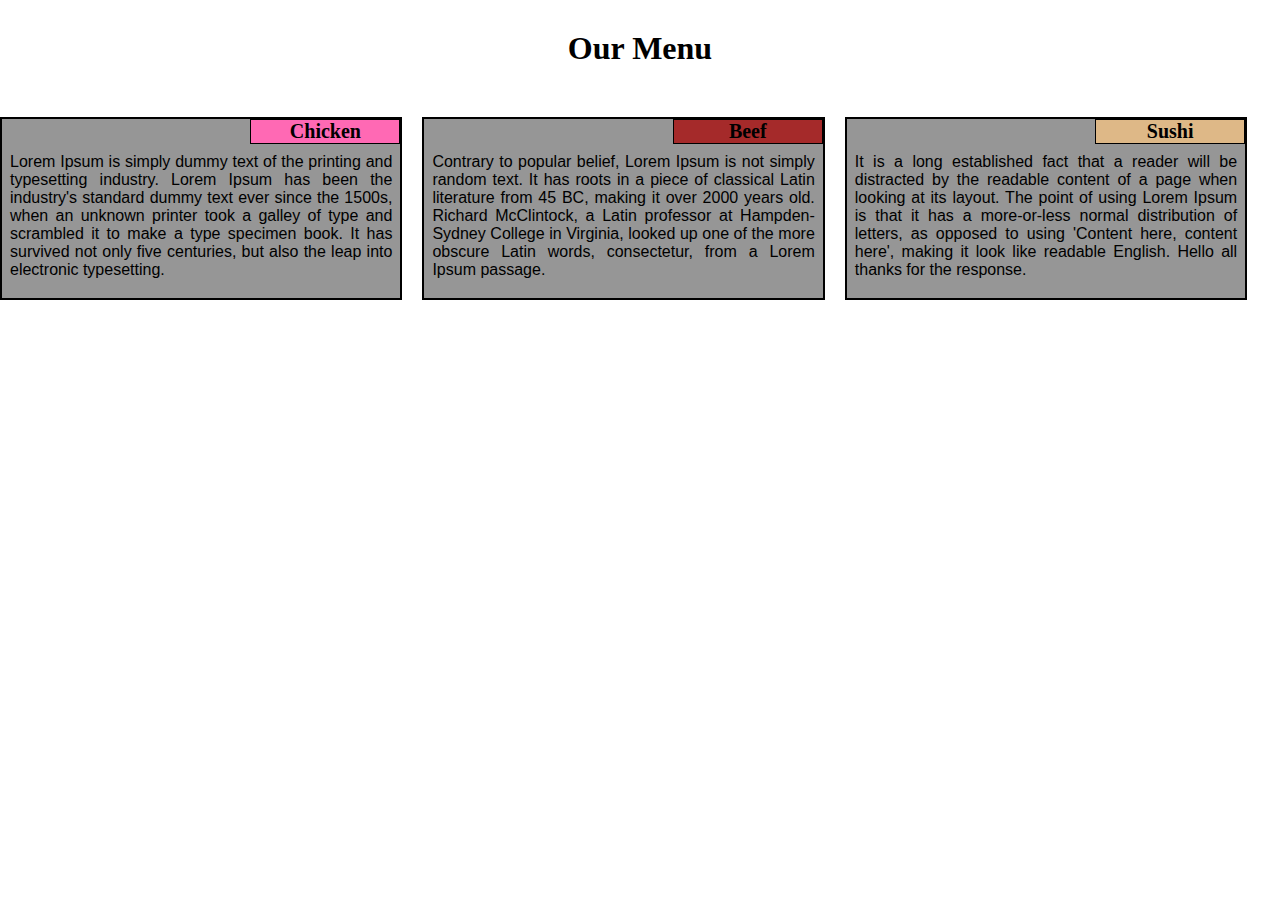
<file: module2-solution/index.html>
<html>
    <head>
        <title>Hello coursera</title>
        <link rel="stylesheet" href="style.css" type="text/css">
        <meta name='viewport' content='width=device-width', initial-scale='1'>
    </head>
    <body>
        <h1>Our Menu</h1>
        <div class="row">
            
            <div class="col-lg-4 col-md-6">
                <div class="top-right">
                    <span id="pp1">Chicken</span>
                    <p>Lorem Ipsum is simply dummy text of the printing and typesetting industry. Lorem Ipsum has been the industry's standard dummy text ever since the 1500s, when an unknown printer took a galley of type and scrambled it to make a type specimen book. It has survived not only five centuries, but also the leap into electronic typesetting.</p>
                </div>
            </div>
            <div class="col-lg-4 col-md-6">
                <div class="top-right">
                    <span id="pp2">Beef</span>
                    <p>Contrary to popular belief, Lorem Ipsum is not simply random text. It has roots in a piece of classical Latin literature from 45 BC, making it over 2000 years old. Richard McClintock, a Latin professor at Hampden-Sydney College in Virginia, looked up one of the more obscure Latin words, consectetur, from a Lorem Ipsum passage.</p>
            </div>
            </div>
            <div class="col-lg-4 col-md-12">
                <div class="top-right">
                    <span id="pp3">Sushi</span>
                    <p>It is a long established fact that a reader will be distracted by the readable content of a page when looking at its layout. The point of using Lorem Ipsum is that it has a more-or-less normal distribution of letters, as opposed to using 'Content here, content here', making it look like readable English. Hello all thanks for the response.</p>
            </div>
            </div>
        </div>
        
    </body>
</html>
</file>
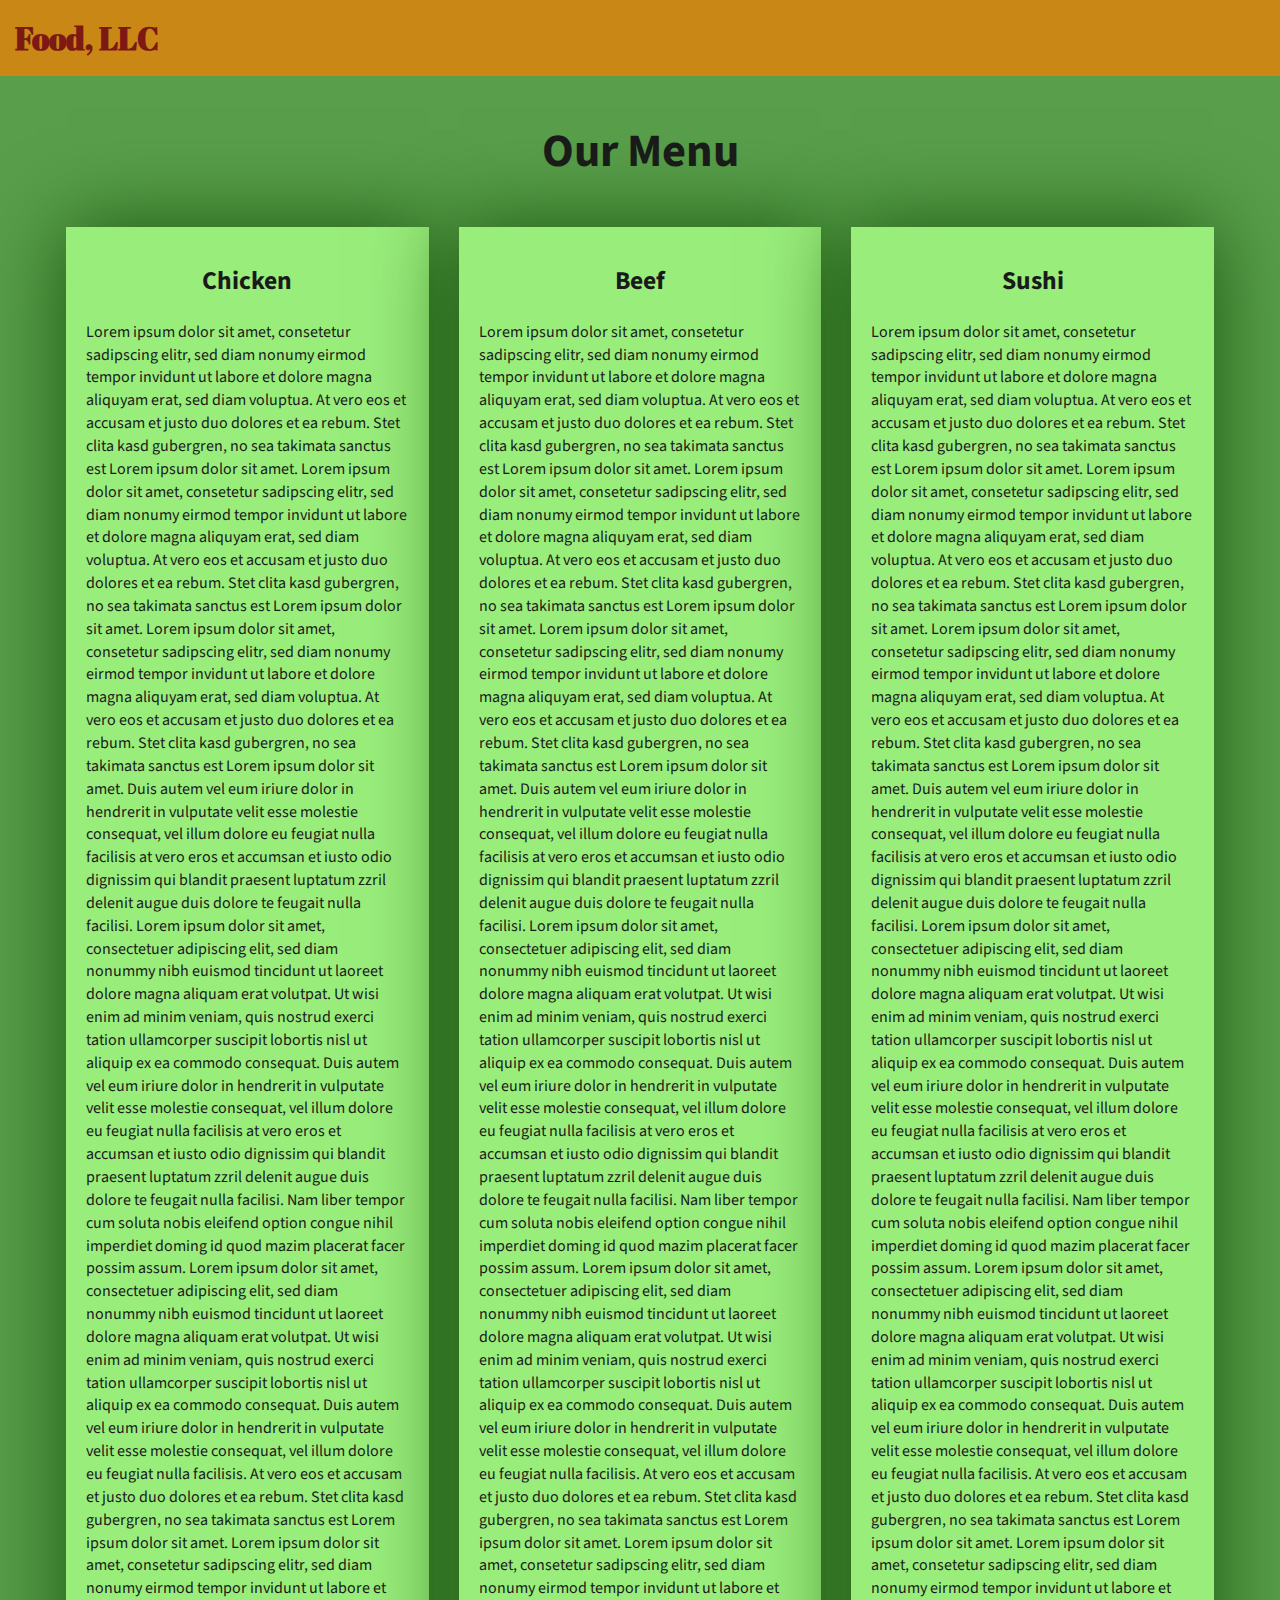
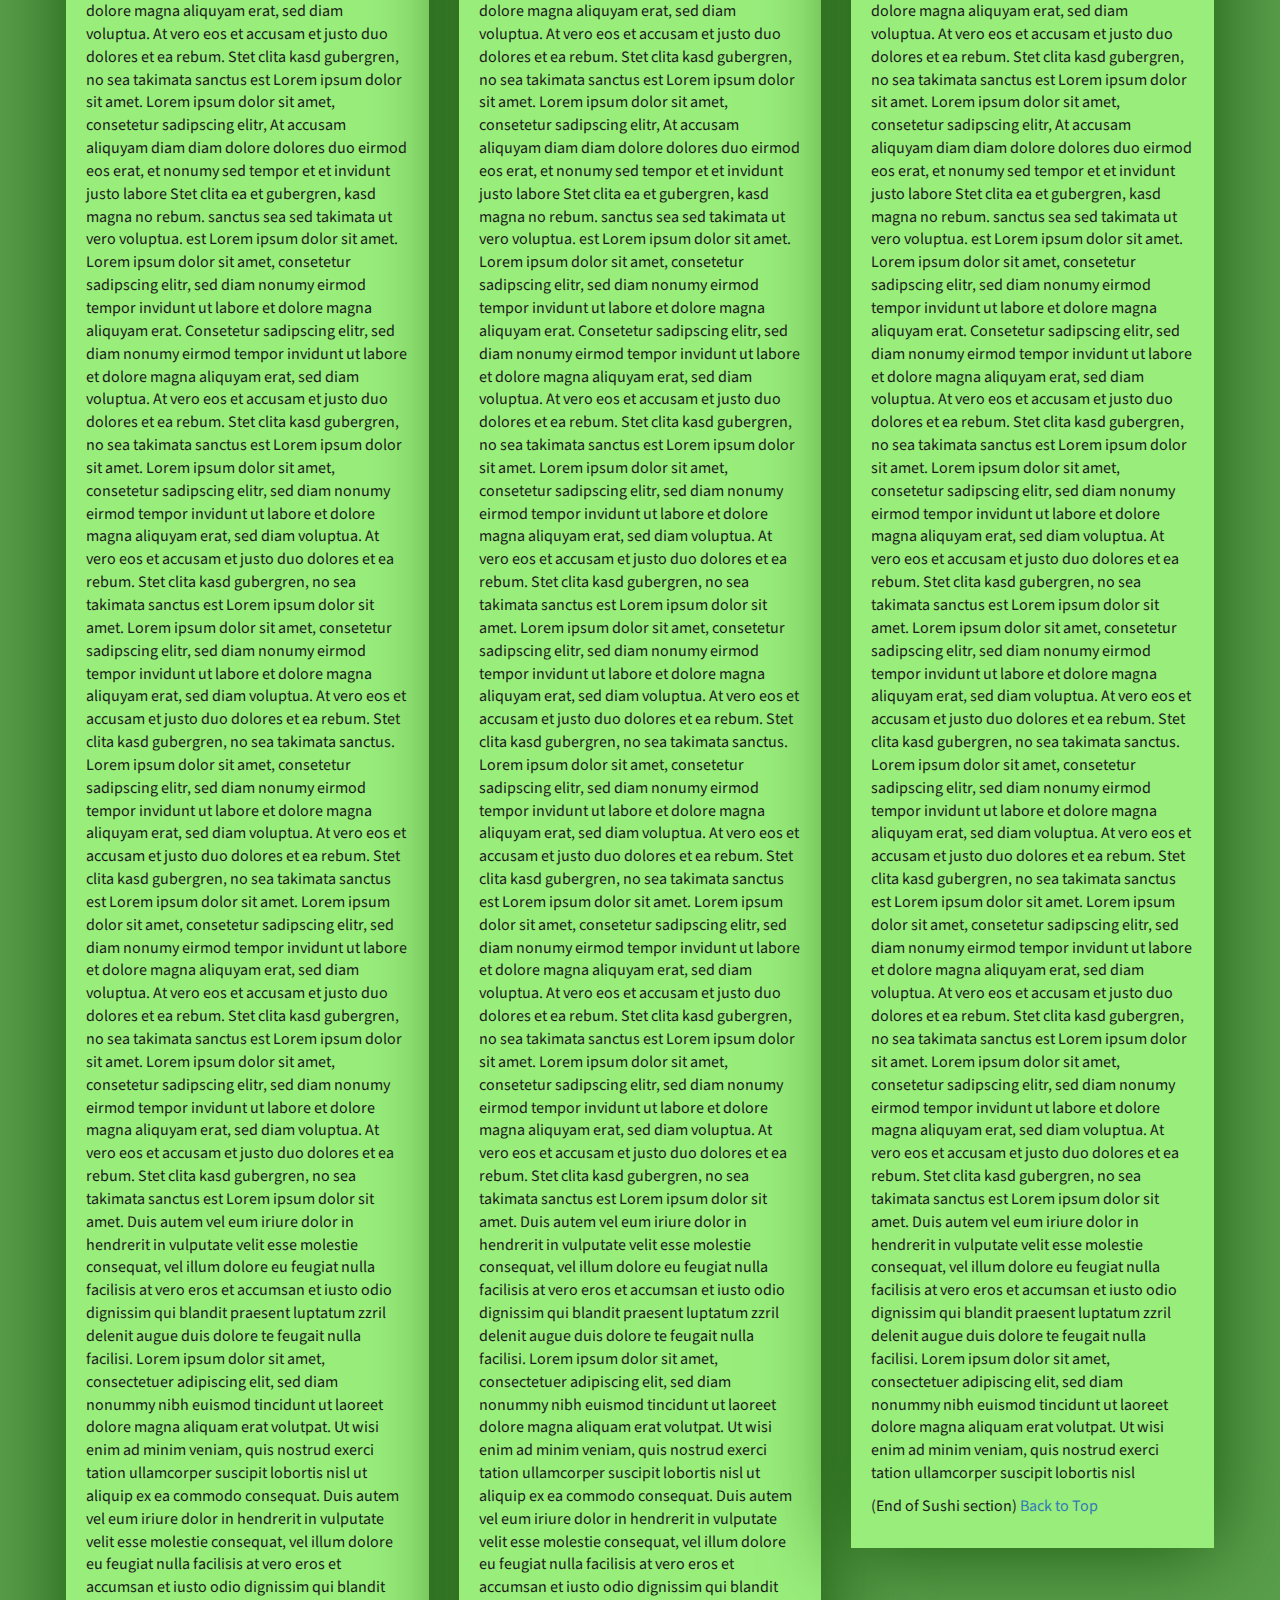
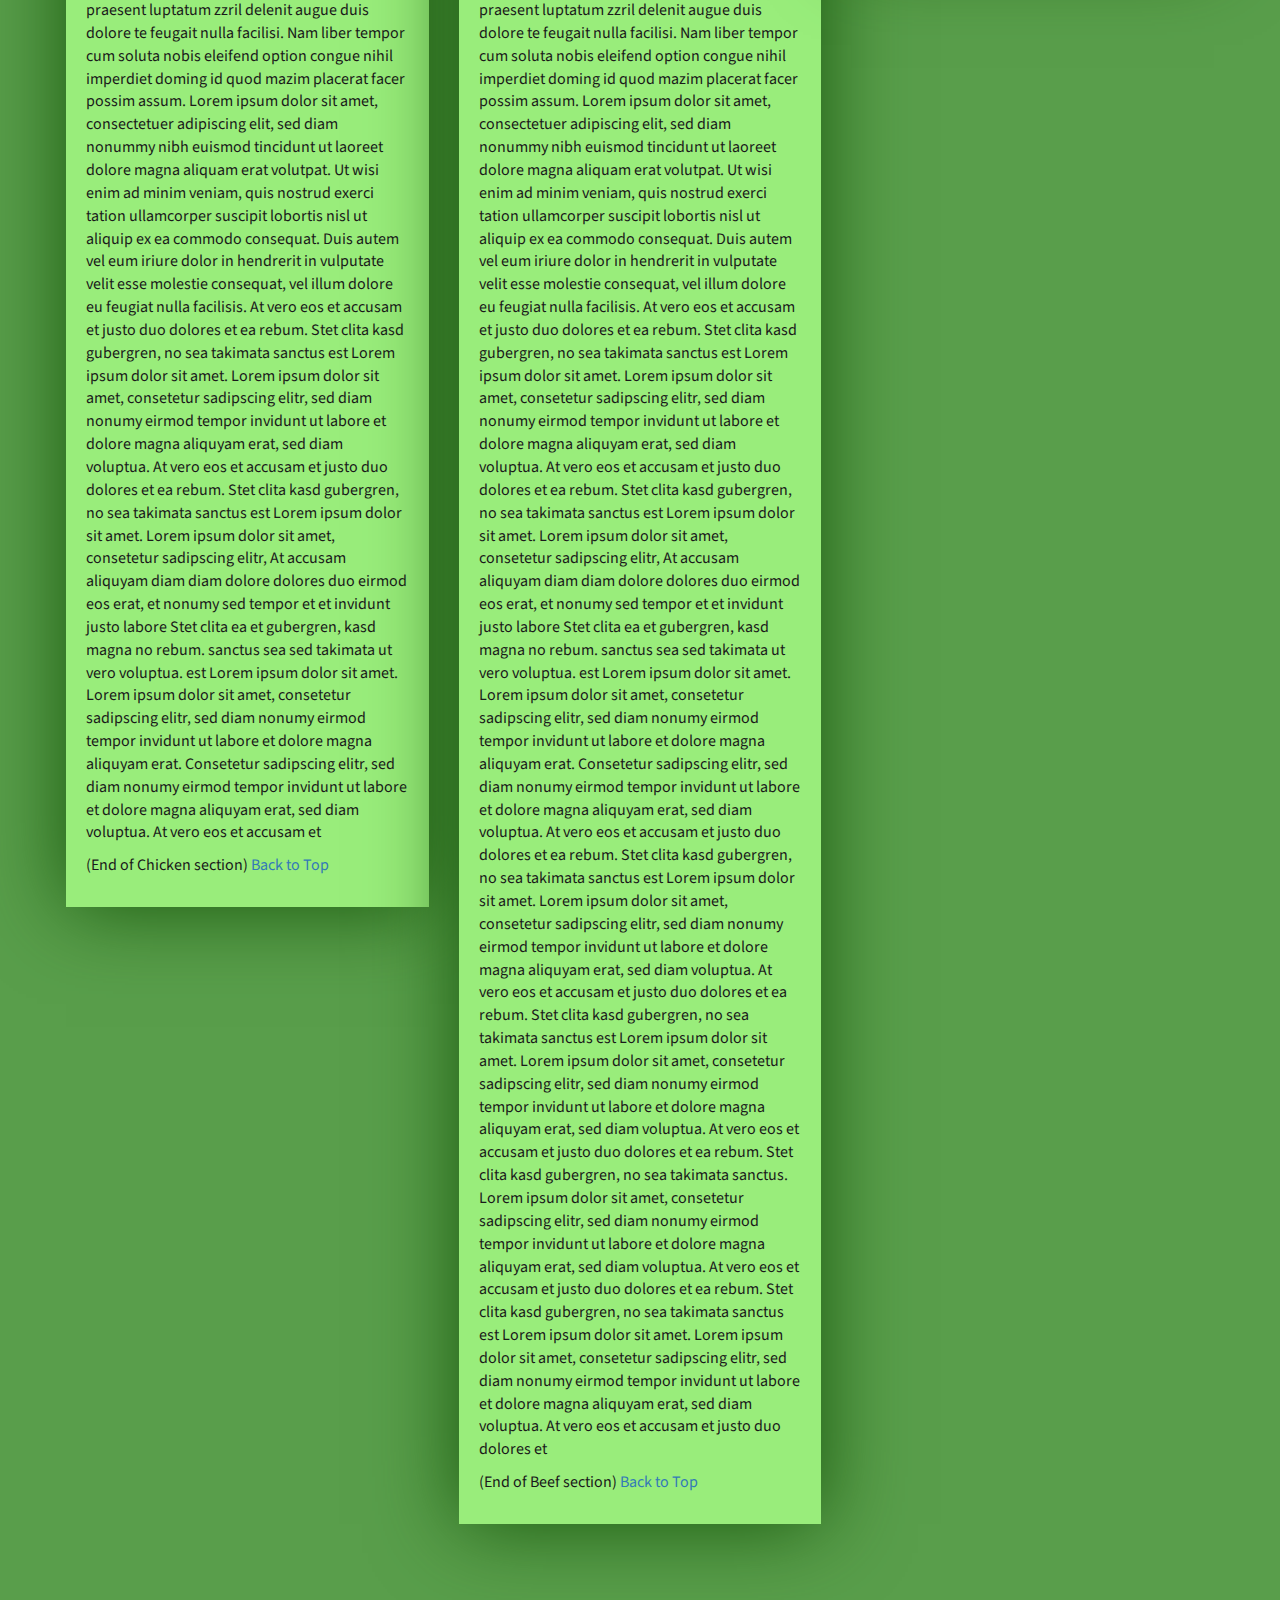
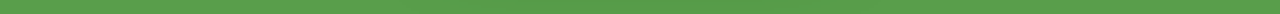
<file: module3-solution/index.html>
<!DOCTYPE html>
<html lang="zxx">

<head>
    <meta charset="utf-8">
    <meta http-equiv="X-UA-Compatible" content="IE=edge">
    <meta name="viewport" content="width=device-width, initial-scale=1">
    <title>Assignment Solution for Module 3</title>
    <link rel="stylesheet" href="css/bootstrap.min.css">
    <link rel="stylesheet" href="css/styles.css">
    <link href="https://fonts.googleapis.com/css?family=Source+Sans+Pro" rel="stylesheet">
    <link href="https://fonts.googleapis.com/css?family=Abril+Fatface" rel="stylesheet">

    <!-- HTML5 shim and Respond.js for IE8 support of HTML5 elements and media queries -->
    <!-- WARNING: Respond.js doesn't work if you view the page via file:// -->
    <!--[if lt IE 9]>
      <script src="https://oss.maxcdn.com/html5shiv/3.7.2/html5shiv.min.js"></script>
      <script src="https://oss.maxcdn.com/respond/1.4.2/respond.min.js"></script>
    <![endif]-->
</head>

<body>
    <header>
        <nav id="header-nav" class="navbar navbar-default">
            <div class="container-fluid">
                <div class="navbar-header">
                    <div class="navbar-brand">
                        <a href="index.html"><h1>Food, LLC</h1></a>
                    </div>

                    <button type="button" class="navbar-toggle collapsed visible-xs" data-toggle="collapse" data-target="#collapsable-nav" aria-expanded="false">
                        <span class="sr-only">Toggle navigation</span>
                        <span class="icon-bar"></span>
                        <span class="icon-bar"></span>
                        <span class="icon-bar"></span>
                    </button>
                </div>

                <div id="collapsable-nav" class="collapse navbar-collapse">
                    <ul id="nav-list" class="nav navbar-nav navbar-right visible-xs text-center">
                        <li>
                            <a href="#chicken-tile"><br class="hidden-xs"> Chicken</a>
                        </li>
                        <li>
                            <a href="#beef-tile"><br class="hidden-xs"> Beef</a>
                        </li>
                        <li>
                            <a href="#sushi-tile"><br class="hidden-xs"> Sushi</a>
                        </li>
                    </ul>
                </div>
            </div>
        </nav>
    </header>

    <div id="main-content" class="container">
        <h2 id="top-heading" class="text-center">Our Menu</h2>
        <div id="home-tiles" class="row">
            <div class="col-md-4 col-sm-6 col-xs-12">
                <div id="chicken-tile">
                    <section>
                        <h3 class="text-center">Chicken</h3>
                        <p>
                            Lorem ipsum dolor sit amet, consetetur sadipscing elitr, sed diam nonumy eirmod tempor invidunt ut labore et dolore magna aliquyam erat, sed diam voluptua. At vero eos et accusam et justo duo dolores et ea rebum. Stet clita kasd gubergren, no sea takimata
                            sanctus est Lorem ipsum dolor sit amet. Lorem ipsum dolor sit amet, consetetur sadipscing elitr, sed diam nonumy eirmod tempor invidunt ut labore et dolore magna aliquyam erat, sed diam voluptua. At vero eos et accusam et justo
                            duo dolores et ea rebum. Stet clita kasd gubergren, no sea takimata sanctus est Lorem ipsum dolor sit amet. Lorem ipsum dolor sit amet, consetetur sadipscing elitr, sed diam nonumy eirmod tempor invidunt ut labore et dolore
                            magna aliquyam erat, sed diam voluptua. At vero eos et accusam et justo duo dolores et ea rebum. Stet clita kasd gubergren, no sea takimata sanctus est Lorem ipsum dolor sit amet. Duis autem vel eum iriure dolor in hendrerit
                            in vulputate velit esse molestie consequat, vel illum dolore eu feugiat nulla facilisis at vero eros et accumsan et iusto odio dignissim qui blandit praesent luptatum zzril delenit augue duis dolore te feugait nulla facilisi.
                            Lorem ipsum dolor sit amet, consectetuer adipiscing elit, sed diam nonummy nibh euismod tincidunt ut laoreet dolore magna aliquam erat volutpat. Ut wisi enim ad minim veniam, quis nostrud exerci tation ullamcorper suscipit
                            lobortis nisl ut aliquip ex ea commodo consequat. Duis autem vel eum iriure dolor in hendrerit in vulputate velit esse molestie consequat, vel illum dolore eu feugiat nulla facilisis at vero eros et accumsan et iusto odio dignissim
                            qui blandit praesent luptatum zzril delenit augue duis dolore te feugait nulla facilisi. Nam liber tempor cum soluta nobis eleifend option congue nihil imperdiet doming id quod mazim placerat facer possim assum. Lorem ipsum
                            dolor sit amet, consectetuer adipiscing elit, sed diam nonummy nibh euismod tincidunt ut laoreet dolore magna aliquam erat volutpat. Ut wisi enim ad minim veniam, quis nostrud exerci tation ullamcorper suscipit lobortis nisl
                            ut aliquip ex ea commodo consequat. Duis autem vel eum iriure dolor in hendrerit in vulputate velit esse molestie consequat, vel illum dolore eu feugiat nulla facilisis. At vero eos et accusam et justo duo dolores et ea rebum.
                            Stet clita kasd gubergren, no sea takimata sanctus est Lorem ipsum dolor sit amet. Lorem ipsum dolor sit amet, consetetur sadipscing elitr, sed diam nonumy eirmod tempor invidunt ut labore et dolore magna aliquyam erat, sed
                            diam voluptua. At vero eos et accusam et justo duo dolores et ea rebum. Stet clita kasd gubergren, no sea takimata sanctus est Lorem ipsum dolor sit amet. Lorem ipsum dolor sit amet, consetetur sadipscing elitr, At accusam
                            aliquyam diam diam dolore dolores duo eirmod eos erat, et nonumy sed tempor et et invidunt justo labore Stet clita ea et gubergren, kasd magna no rebum. sanctus sea sed takimata ut vero voluptua. est Lorem ipsum dolor sit amet.
                            Lorem ipsum dolor sit amet, consetetur sadipscing elitr, sed diam nonumy eirmod tempor invidunt ut labore et dolore magna aliquyam erat. Consetetur sadipscing elitr, sed diam nonumy eirmod tempor invidunt ut labore et dolore
                            magna aliquyam erat, sed diam voluptua. At vero eos et accusam et justo duo dolores et ea rebum. Stet clita kasd gubergren, no sea takimata sanctus est Lorem ipsum dolor sit amet. Lorem ipsum dolor sit amet, consetetur sadipscing
                            elitr, sed diam nonumy eirmod tempor invidunt ut labore et dolore magna aliquyam erat, sed diam voluptua. At vero eos et accusam et justo duo dolores et ea rebum. Stet clita kasd gubergren, no sea takimata sanctus est Lorem
                            ipsum dolor sit amet. Lorem ipsum dolor sit amet, consetetur sadipscing elitr, sed diam nonumy eirmod tempor invidunt ut labore et dolore magna aliquyam erat, sed diam voluptua. At vero eos et accusam et justo duo dolores et
                            ea rebum. Stet clita kasd gubergren, no sea takimata sanctus. Lorem ipsum dolor sit amet, consetetur sadipscing elitr, sed diam nonumy eirmod tempor invidunt ut labore et dolore magna aliquyam erat, sed diam voluptua. At vero
                            eos et accusam et justo duo dolores et ea rebum. Stet clita kasd gubergren, no sea takimata sanctus est Lorem ipsum dolor sit amet. Lorem ipsum dolor sit amet, consetetur sadipscing elitr, sed diam nonumy eirmod tempor invidunt
                            ut labore et dolore magna aliquyam erat, sed diam voluptua. At vero eos et accusam et justo duo dolores et ea rebum. Stet clita kasd gubergren, no sea takimata sanctus est Lorem ipsum dolor sit amet. Lorem ipsum dolor sit amet,
                            consetetur sadipscing elitr, sed diam nonumy eirmod tempor invidunt ut labore et dolore magna aliquyam erat, sed diam voluptua. At vero eos et accusam et justo duo dolores et ea rebum. Stet clita kasd gubergren, no sea takimata
                            sanctus est Lorem ipsum dolor sit amet. Duis autem vel eum iriure dolor in hendrerit in vulputate velit esse molestie consequat, vel illum dolore eu feugiat nulla facilisis at vero eros et accumsan et iusto odio dignissim qui
                            blandit praesent luptatum zzril delenit augue duis dolore te feugait nulla facilisi. Lorem ipsum dolor sit amet, consectetuer adipiscing elit, sed diam nonummy nibh euismod tincidunt ut laoreet dolore magna aliquam erat volutpat.
                            Ut wisi enim ad minim veniam, quis nostrud exerci tation ullamcorper suscipit lobortis nisl ut aliquip ex ea commodo consequat. Duis autem vel eum iriure dolor in hendrerit in vulputate velit esse molestie consequat, vel illum
                            dolore eu feugiat nulla facilisis at vero eros et accumsan et iusto odio dignissim qui blandit praesent luptatum zzril delenit augue duis dolore te feugait nulla facilisi. Nam liber tempor cum soluta nobis eleifend option congue
                            nihil imperdiet doming id quod mazim placerat facer possim assum. Lorem ipsum dolor sit amet, consectetuer adipiscing elit, sed diam nonummy nibh euismod tincidunt ut laoreet dolore magna aliquam erat volutpat. Ut wisi enim
                            ad minim veniam, quis nostrud exerci tation ullamcorper suscipit lobortis nisl ut aliquip ex ea commodo consequat. Duis autem vel eum iriure dolor in hendrerit in vulputate velit esse molestie consequat, vel illum dolore eu
                            feugiat nulla facilisis. At vero eos et accusam et justo duo dolores et ea rebum. Stet clita kasd gubergren, no sea takimata sanctus est Lorem ipsum dolor sit amet. Lorem ipsum dolor sit amet, consetetur sadipscing elitr, sed
                            diam nonumy eirmod tempor invidunt ut labore et dolore magna aliquyam erat, sed diam voluptua. At vero eos et accusam et justo duo dolores et ea rebum. Stet clita kasd gubergren, no sea takimata sanctus est Lorem ipsum dolor
                            sit amet. Lorem ipsum dolor sit amet, consetetur sadipscing elitr, At accusam aliquyam diam diam dolore dolores duo eirmod eos erat, et nonumy sed tempor et et invidunt justo labore Stet clita ea et gubergren, kasd magna no
                            rebum. sanctus sea sed takimata ut vero voluptua. est Lorem ipsum dolor sit amet. Lorem ipsum dolor sit amet, consetetur sadipscing elitr, sed diam nonumy eirmod tempor invidunt ut labore et dolore magna aliquyam erat. Consetetur
                            sadipscing elitr, sed diam nonumy eirmod tempor invidunt ut labore et dolore magna aliquyam erat, sed diam voluptua. At vero eos et accusam et
                        </p>
                        <p>
                            (End of Chicken section) <a href="#top-heading">Back to Top</a>
                        </p>
                    </section>
                </div>
            </div>
            <div class="col-md-4 col-sm-6 col-xs-12">
                <div id="beef-tile">
                    <section>
                        <h3 class="text-center">Beef</h3>
                        <p>
                            Lorem ipsum dolor sit amet, consetetur sadipscing elitr, sed diam nonumy eirmod tempor invidunt ut labore et dolore magna aliquyam erat, sed diam voluptua. At vero eos et accusam et justo duo dolores et ea rebum. Stet clita kasd gubergren, no sea takimata
                            sanctus est Lorem ipsum dolor sit amet. Lorem ipsum dolor sit amet, consetetur sadipscing elitr, sed diam nonumy eirmod tempor invidunt ut labore et dolore magna aliquyam erat, sed diam voluptua. At vero eos et accusam et justo
                            duo dolores et ea rebum. Stet clita kasd gubergren, no sea takimata sanctus est Lorem ipsum dolor sit amet. Lorem ipsum dolor sit amet, consetetur sadipscing elitr, sed diam nonumy eirmod tempor invidunt ut labore et dolore
                            magna aliquyam erat, sed diam voluptua. At vero eos et accusam et justo duo dolores et ea rebum. Stet clita kasd gubergren, no sea takimata sanctus est Lorem ipsum dolor sit amet. Duis autem vel eum iriure dolor in hendrerit
                            in vulputate velit esse molestie consequat, vel illum dolore eu feugiat nulla facilisis at vero eros et accumsan et iusto odio dignissim qui blandit praesent luptatum zzril delenit augue duis dolore te feugait nulla facilisi.
                            Lorem ipsum dolor sit amet, consectetuer adipiscing elit, sed diam nonummy nibh euismod tincidunt ut laoreet dolore magna aliquam erat volutpat. Ut wisi enim ad minim veniam, quis nostrud exerci tation ullamcorper suscipit
                            lobortis nisl ut aliquip ex ea commodo consequat. Duis autem vel eum iriure dolor in hendrerit in vulputate velit esse molestie consequat, vel illum dolore eu feugiat nulla facilisis at vero eros et accumsan et iusto odio dignissim
                            qui blandit praesent luptatum zzril delenit augue duis dolore te feugait nulla facilisi. Nam liber tempor cum soluta nobis eleifend option congue nihil imperdiet doming id quod mazim placerat facer possim assum. Lorem ipsum
                            dolor sit amet, consectetuer adipiscing elit, sed diam nonummy nibh euismod tincidunt ut laoreet dolore magna aliquam erat volutpat. Ut wisi enim ad minim veniam, quis nostrud exerci tation ullamcorper suscipit lobortis nisl
                            ut aliquip ex ea commodo consequat. Duis autem vel eum iriure dolor in hendrerit in vulputate velit esse molestie consequat, vel illum dolore eu feugiat nulla facilisis. At vero eos et accusam et justo duo dolores et ea rebum.
                            Stet clita kasd gubergren, no sea takimata sanctus est Lorem ipsum dolor sit amet. Lorem ipsum dolor sit amet, consetetur sadipscing elitr, sed diam nonumy eirmod tempor invidunt ut labore et dolore magna aliquyam erat, sed
                            diam voluptua. At vero eos et accusam et justo duo dolores et ea rebum. Stet clita kasd gubergren, no sea takimata sanctus est Lorem ipsum dolor sit amet. Lorem ipsum dolor sit amet, consetetur sadipscing elitr, At accusam
                            aliquyam diam diam dolore dolores duo eirmod eos erat, et nonumy sed tempor et et invidunt justo labore Stet clita ea et gubergren, kasd magna no rebum. sanctus sea sed takimata ut vero voluptua. est Lorem ipsum dolor sit amet.
                            Lorem ipsum dolor sit amet, consetetur sadipscing elitr, sed diam nonumy eirmod tempor invidunt ut labore et dolore magna aliquyam erat. Consetetur sadipscing elitr, sed diam nonumy eirmod tempor invidunt ut labore et dolore
                            magna aliquyam erat, sed diam voluptua. At vero eos et accusam et justo duo dolores et ea rebum. Stet clita kasd gubergren, no sea takimata sanctus est Lorem ipsum dolor sit amet. Lorem ipsum dolor sit amet, consetetur sadipscing
                            elitr, sed diam nonumy eirmod tempor invidunt ut labore et dolore magna aliquyam erat, sed diam voluptua. At vero eos et accusam et justo duo dolores et ea rebum. Stet clita kasd gubergren, no sea takimata sanctus est Lorem
                            ipsum dolor sit amet. Lorem ipsum dolor sit amet, consetetur sadipscing elitr, sed diam nonumy eirmod tempor invidunt ut labore et dolore magna aliquyam erat, sed diam voluptua. At vero eos et accusam et justo duo dolores et
                            ea rebum. Stet clita kasd gubergren, no sea takimata sanctus. Lorem ipsum dolor sit amet, consetetur sadipscing elitr, sed diam nonumy eirmod tempor invidunt ut labore et dolore magna aliquyam erat, sed diam voluptua. At vero
                            eos et accusam et justo duo dolores et ea rebum. Stet clita kasd gubergren, no sea takimata sanctus est Lorem ipsum dolor sit amet. Lorem ipsum dolor sit amet, consetetur sadipscing elitr, sed diam nonumy eirmod tempor invidunt
                            ut labore et dolore magna aliquyam erat, sed diam voluptua. At vero eos et accusam et justo duo dolores et ea rebum. Stet clita kasd gubergren, no sea takimata sanctus est Lorem ipsum dolor sit amet. Lorem ipsum dolor sit amet,
                            consetetur sadipscing elitr, sed diam nonumy eirmod tempor invidunt ut labore et dolore magna aliquyam erat, sed diam voluptua. At vero eos et accusam et justo duo dolores et ea rebum. Stet clita kasd gubergren, no sea takimata
                            sanctus est Lorem ipsum dolor sit amet. Duis autem vel eum iriure dolor in hendrerit in vulputate velit esse molestie consequat, vel illum dolore eu feugiat nulla facilisis at vero eros et accumsan et iusto odio dignissim qui
                            blandit praesent luptatum zzril delenit augue duis dolore te feugait nulla facilisi. Lorem ipsum dolor sit amet, consectetuer adipiscing elit, sed diam nonummy nibh euismod tincidunt ut laoreet dolore magna aliquam erat volutpat.
                            Ut wisi enim ad minim veniam, quis nostrud exerci tation ullamcorper suscipit lobortis nisl ut aliquip ex ea commodo consequat. Duis autem vel eum iriure dolor in hendrerit in vulputate velit esse molestie consequat, vel illum
                            dolore eu feugiat nulla facilisis at vero eros et accumsan et iusto odio dignissim qui blandit praesent luptatum zzril delenit augue duis dolore te feugait nulla facilisi. Nam liber tempor cum soluta nobis eleifend option congue
                            nihil imperdiet doming id quod mazim placerat facer possim assum. Lorem ipsum dolor sit amet, consectetuer adipiscing elit, sed diam nonummy nibh euismod tincidunt ut laoreet dolore magna aliquam erat volutpat. Ut wisi enim
                            ad minim veniam, quis nostrud exerci tation ullamcorper suscipit lobortis nisl ut aliquip ex ea commodo consequat. Duis autem vel eum iriure dolor in hendrerit in vulputate velit esse molestie consequat, vel illum dolore eu
                            feugiat nulla facilisis. At vero eos et accusam et justo duo dolores et ea rebum. Stet clita kasd gubergren, no sea takimata sanctus est Lorem ipsum dolor sit amet. Lorem ipsum dolor sit amet, consetetur sadipscing elitr, sed
                            diam nonumy eirmod tempor invidunt ut labore et dolore magna aliquyam erat, sed diam voluptua. At vero eos et accusam et justo duo dolores et ea rebum. Stet clita kasd gubergren, no sea takimata sanctus est Lorem ipsum dolor
                            sit amet. Lorem ipsum dolor sit amet, consetetur sadipscing elitr, At accusam aliquyam diam diam dolore dolores duo eirmod eos erat, et nonumy sed tempor et et invidunt justo labore Stet clita ea et gubergren, kasd magna no
                            rebum. sanctus sea sed takimata ut vero voluptua. est Lorem ipsum dolor sit amet. Lorem ipsum dolor sit amet, consetetur sadipscing elitr, sed diam nonumy eirmod tempor invidunt ut labore et dolore magna aliquyam erat. Consetetur
                            sadipscing elitr, sed diam nonumy eirmod tempor invidunt ut labore et dolore magna aliquyam erat, sed diam voluptua. At vero eos et accusam et justo duo dolores et ea rebum. Stet clita kasd gubergren, no sea takimata sanctus
                            est Lorem ipsum dolor sit amet. Lorem ipsum dolor sit amet, consetetur sadipscing elitr, sed diam nonumy eirmod tempor invidunt ut labore et dolore magna aliquyam erat, sed diam voluptua. At vero eos et accusam et justo duo
                            dolores et ea rebum. Stet clita kasd gubergren, no sea takimata sanctus est Lorem ipsum dolor sit amet. Lorem ipsum dolor sit amet, consetetur sadipscing elitr, sed diam nonumy eirmod tempor invidunt ut labore et dolore magna
                            aliquyam erat, sed diam voluptua. At vero eos et accusam et justo duo dolores et ea rebum. Stet clita kasd gubergren, no sea takimata sanctus. Lorem ipsum dolor sit amet, consetetur sadipscing elitr, sed diam nonumy eirmod
                            tempor invidunt ut labore et dolore magna aliquyam erat, sed diam voluptua. At vero eos et accusam et justo duo dolores et ea rebum. Stet clita kasd gubergren, no sea takimata sanctus est Lorem ipsum dolor sit amet. Lorem ipsum
                            dolor sit amet, consetetur sadipscing elitr, sed diam nonumy eirmod tempor invidunt ut labore et dolore magna aliquyam erat, sed diam voluptua. At vero eos et accusam et justo duo dolores et
                        </p>
                        <p>
                            (End of Beef section) <a href="#top-heading">Back to Top</a>
                        </p>
                    </section>
                </div>
            </div>
            <!-- <div class="clearfix visible-md-block"></div> -->
            <div class="col-md-4 col-sm-12 col-xs-12">
                <div id="sushi-tile">
                    <section>
                        <h3 class="text-center">Sushi</h3>
                        <p>
                            Lorem ipsum dolor sit amet, consetetur sadipscing elitr, sed diam nonumy eirmod tempor invidunt ut labore et dolore magna aliquyam erat, sed diam voluptua. At vero eos et accusam et justo duo dolores et ea rebum. Stet clita kasd gubergren, no sea takimata
                            sanctus est Lorem ipsum dolor sit amet. Lorem ipsum dolor sit amet, consetetur sadipscing elitr, sed diam nonumy eirmod tempor invidunt ut labore et dolore magna aliquyam erat, sed diam voluptua. At vero eos et accusam et justo
                            duo dolores et ea rebum. Stet clita kasd gubergren, no sea takimata sanctus est Lorem ipsum dolor sit amet. Lorem ipsum dolor sit amet, consetetur sadipscing elitr, sed diam nonumy eirmod tempor invidunt ut labore et dolore
                            magna aliquyam erat, sed diam voluptua. At vero eos et accusam et justo duo dolores et ea rebum. Stet clita kasd gubergren, no sea takimata sanctus est Lorem ipsum dolor sit amet. Duis autem vel eum iriure dolor in hendrerit
                            in vulputate velit esse molestie consequat, vel illum dolore eu feugiat nulla facilisis at vero eros et accumsan et iusto odio dignissim qui blandit praesent luptatum zzril delenit augue duis dolore te feugait nulla facilisi.
                            Lorem ipsum dolor sit amet, consectetuer adipiscing elit, sed diam nonummy nibh euismod tincidunt ut laoreet dolore magna aliquam erat volutpat. Ut wisi enim ad minim veniam, quis nostrud exerci tation ullamcorper suscipit
                            lobortis nisl ut aliquip ex ea commodo consequat. Duis autem vel eum iriure dolor in hendrerit in vulputate velit esse molestie consequat, vel illum dolore eu feugiat nulla facilisis at vero eros et accumsan et iusto odio dignissim
                            qui blandit praesent luptatum zzril delenit augue duis dolore te feugait nulla facilisi. Nam liber tempor cum soluta nobis eleifend option congue nihil imperdiet doming id quod mazim placerat facer possim assum. Lorem ipsum
                            dolor sit amet, consectetuer adipiscing elit, sed diam nonummy nibh euismod tincidunt ut laoreet dolore magna aliquam erat volutpat. Ut wisi enim ad minim veniam, quis nostrud exerci tation ullamcorper suscipit lobortis nisl
                            ut aliquip ex ea commodo consequat. Duis autem vel eum iriure dolor in hendrerit in vulputate velit esse molestie consequat, vel illum dolore eu feugiat nulla facilisis. At vero eos et accusam et justo duo dolores et ea rebum.
                            Stet clita kasd gubergren, no sea takimata sanctus est Lorem ipsum dolor sit amet. Lorem ipsum dolor sit amet, consetetur sadipscing elitr, sed diam nonumy eirmod tempor invidunt ut labore et dolore magna aliquyam erat, sed
                            diam voluptua. At vero eos et accusam et justo duo dolores et ea rebum. Stet clita kasd gubergren, no sea takimata sanctus est Lorem ipsum dolor sit amet. Lorem ipsum dolor sit amet, consetetur sadipscing elitr, At accusam
                            aliquyam diam diam dolore dolores duo eirmod eos erat, et nonumy sed tempor et et invidunt justo labore Stet clita ea et gubergren, kasd magna no rebum. sanctus sea sed takimata ut vero voluptua. est Lorem ipsum dolor sit amet.
                            Lorem ipsum dolor sit amet, consetetur sadipscing elitr, sed diam nonumy eirmod tempor invidunt ut labore et dolore magna aliquyam erat. Consetetur sadipscing elitr, sed diam nonumy eirmod tempor invidunt ut labore et dolore
                            magna aliquyam erat, sed diam voluptua. At vero eos et accusam et justo duo dolores et ea rebum. Stet clita kasd gubergren, no sea takimata sanctus est Lorem ipsum dolor sit amet. Lorem ipsum dolor sit amet, consetetur sadipscing
                            elitr, sed diam nonumy eirmod tempor invidunt ut labore et dolore magna aliquyam erat, sed diam voluptua. At vero eos et accusam et justo duo dolores et ea rebum. Stet clita kasd gubergren, no sea takimata sanctus est Lorem
                            ipsum dolor sit amet. Lorem ipsum dolor sit amet, consetetur sadipscing elitr, sed diam nonumy eirmod tempor invidunt ut labore et dolore magna aliquyam erat, sed diam voluptua. At vero eos et accusam et justo duo dolores et
                            ea rebum. Stet clita kasd gubergren, no sea takimata sanctus. Lorem ipsum dolor sit amet, consetetur sadipscing elitr, sed diam nonumy eirmod tempor invidunt ut labore et dolore magna aliquyam erat, sed diam voluptua. At vero
                            eos et accusam et justo duo dolores et ea rebum. Stet clita kasd gubergren, no sea takimata sanctus est Lorem ipsum dolor sit amet. Lorem ipsum dolor sit amet, consetetur sadipscing elitr, sed diam nonumy eirmod tempor invidunt
                            ut labore et dolore magna aliquyam erat, sed diam voluptua. At vero eos et accusam et justo duo dolores et ea rebum. Stet clita kasd gubergren, no sea takimata sanctus est Lorem ipsum dolor sit amet. Lorem ipsum dolor sit amet,
                            consetetur sadipscing elitr, sed diam nonumy eirmod tempor invidunt ut labore et dolore magna aliquyam erat, sed diam voluptua. At vero eos et accusam et justo duo dolores et ea rebum. Stet clita kasd gubergren, no sea takimata
                            sanctus est Lorem ipsum dolor sit amet. Duis autem vel eum iriure dolor in hendrerit in vulputate velit esse molestie consequat, vel illum dolore eu feugiat nulla facilisis at vero eros et accumsan et iusto odio dignissim qui
                            blandit praesent luptatum zzril delenit augue duis dolore te feugait nulla facilisi. Lorem ipsum dolor sit amet, consectetuer adipiscing elit, sed diam nonummy nibh euismod tincidunt ut laoreet dolore magna aliquam erat volutpat.
                            Ut wisi enim ad minim veniam, quis nostrud exerci tation ullamcorper suscipit lobortis nisl
                        </p>
                        <p>
                            (End of Sushi section) <a href="#top-heading">Back to Top</a>
                        </p>
                    </section>
                </div>
            </div>
            <!-- <div class="clearfix visible-lg-block"></div> -->
        </div>
    </div>
    <div class="clearfix visible-lg-block"></div>


    <!-- jQuery (Bootstrap JS plugins depend on it) -->
    <script src="js/jquery-3.1.1.min.js"></script>
    <script src="js/bootstrap.min.js"></script>
    <!-- <script src="js/script.js"></script> -->

</body>

</html>
</file>
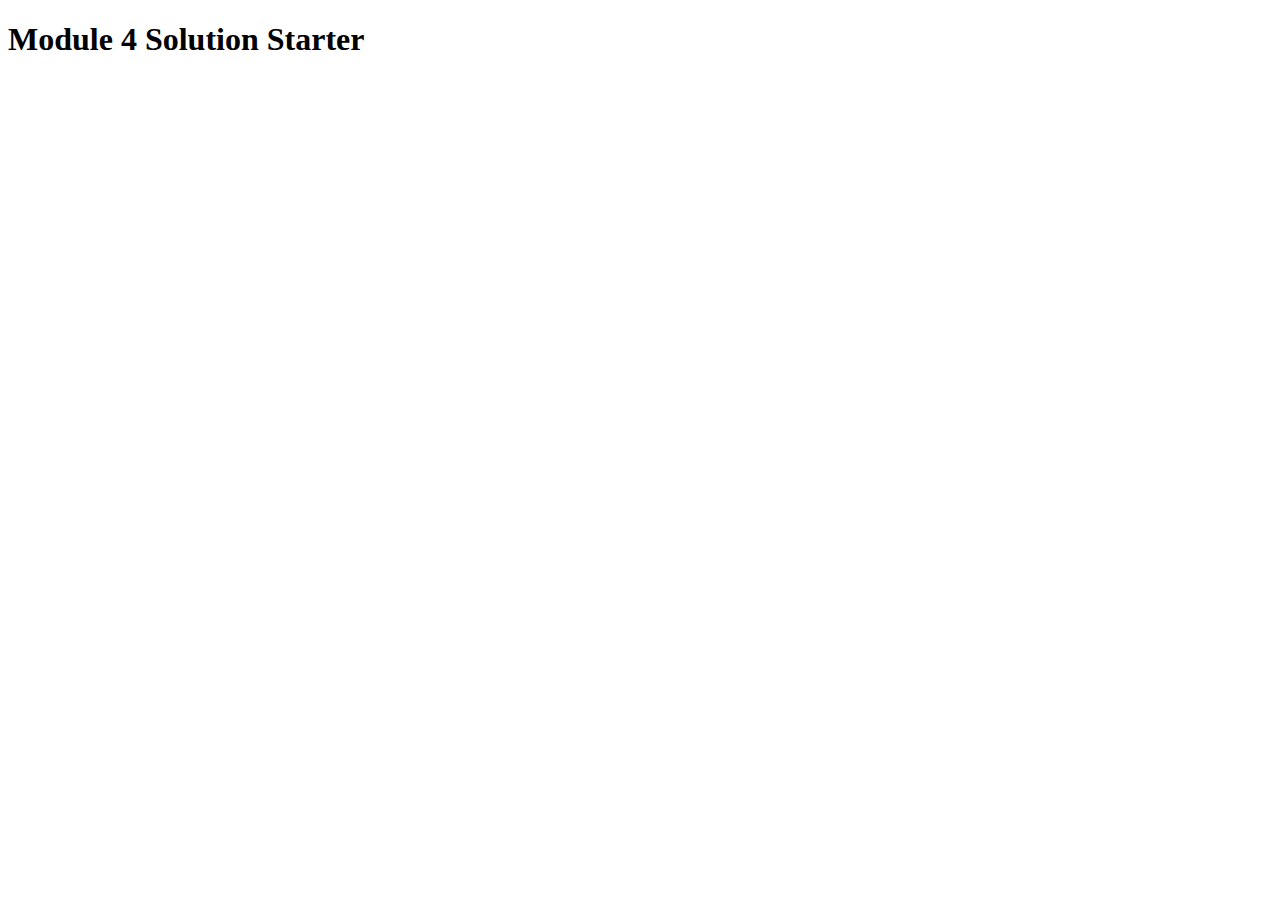
<file: module4-solution/index.html>
<!DOCTYPE html>
<html>
<head>
  <meta charset="utf-8">
  <title>Module 4 Solution Starter</title>
  <script>
    var names = []; // DO NOT REMOVE
  </script>
  <script src="SpeakHello.js"></script>
  <script src="SpeakGoodBye.js"></script>
  <script src="script.js"></script>
</head>
<body>
  <h1>Module 4 Solution Starter</h1>
</body>
</html>
</file>
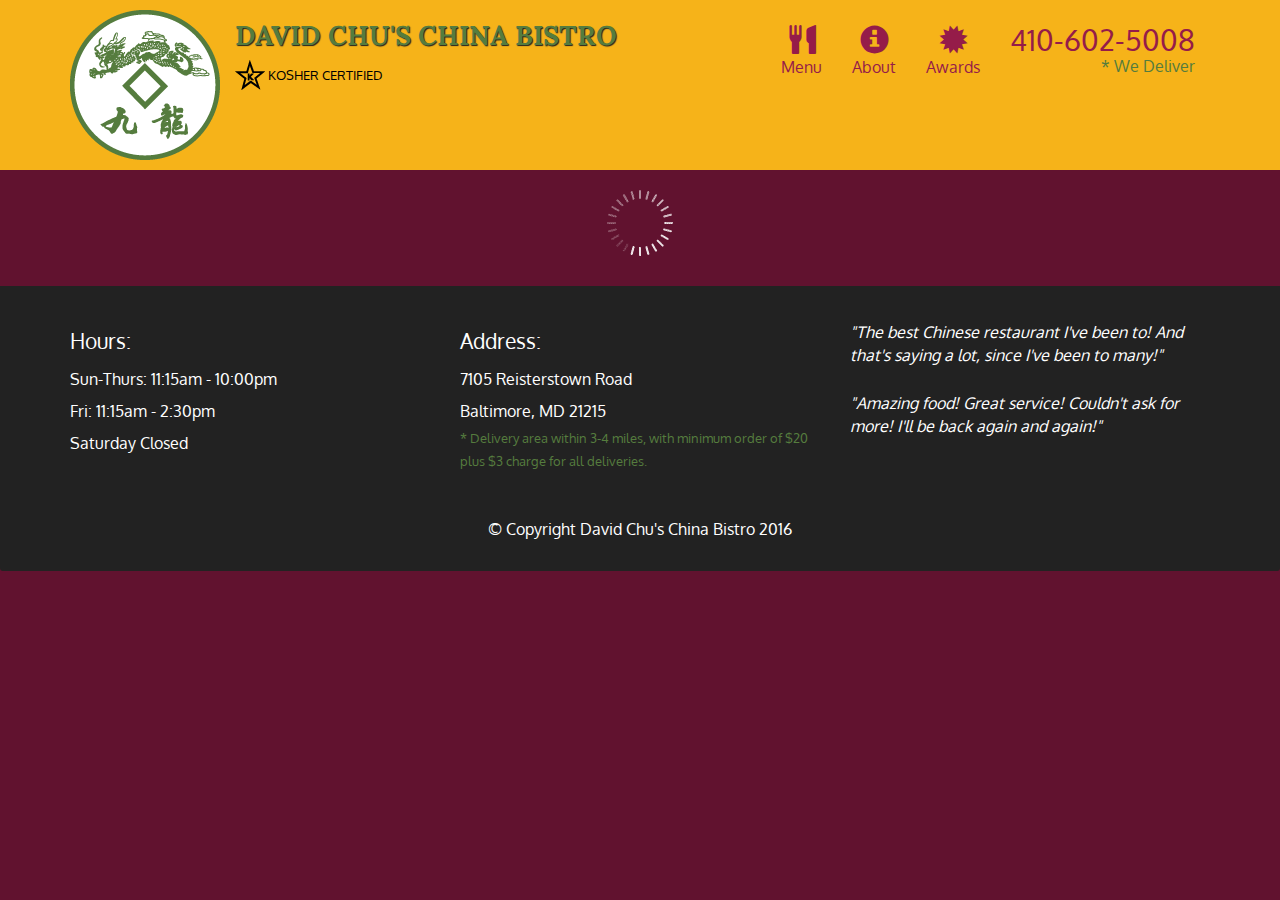
<file: module5-solution/index.html>
<!doctype html>
<html lang="en">
  <head>
    <meta charset="utf-8">
    <meta http-equiv="X-UA-Compatible" content="IE=edge">
    <meta name="viewport" content="width=device-width, initial-scale=1">
    <title>David Chu's China Bistro</title>
    <link rel="stylesheet" href="css/bootstrap.min.css">
    <link rel="stylesheet" href="css/styles.css">
    <link href='https://fonts.googleapis.com/css?family=Oxygen:400,300,700' rel='stylesheet' type='text/css'>
    <link href='https://fonts.googleapis.com/css?family=Lora' rel='stylesheet' type='text/css'>
  </head>
<body>
  <header>
    <nav id="header-nav" class="navbar navbar-default">
      <div class="container">
        <div class="navbar-header">
          <a href="index.html" class="pull-left visible-md visible-lg">
            <div id="logo-img" alt="Logo image"></div>
          </a>

          <div class="navbar-brand">
            <a href="index.html"><h1>David Chu's China Bistro</h1></a>
            <p>
              <img src="images/star-k-logo.png" alt="Kosher certification">
              <span>Kosher Certified</span>
            </p>
          </div>

          <button id="navbarToggle" type="button" class="navbar-toggle collapsed" data-toggle="collapse" data-target="#collapsable-nav" aria-expanded="false">
            <span class="sr-only">Toggle navigation</span>
            <span class="icon-bar"></span>
            <span class="icon-bar"></span>
            <span class="icon-bar"></span>
          </button>
        </div>
        
        <div id="collapsable-nav" class="collapse navbar-collapse">
           <ul id="nav-list" class="nav navbar-nav navbar-right">
            <li id="navHomeButton" class="visible-xs active">
              <a href="index.html">
                <span class="glyphicon glyphicon-home"></span> Home</a>
            </li>
            <li id="navMenuButton">
              <a href="#" onclick="$dc.loadMenuCategories();">
                <span class="glyphicon glyphicon-cutlery"></span><br class="hidden-xs"> Menu</a>
            </li>
            <li>
              <a href="#">
                <span class="glyphicon glyphicon-info-sign"></span><br class="hidden-xs"> About</a>
            </li>
            <li>
              <a href="#">
                <span class="glyphicon glyphicon-certificate"></span><br class="hidden-xs"> Awards</a>
            </li>
            <li id="phone" class="hidden-xs">
              <a href="tel:410-602-5008">
                <span>410-602-5008</span></a><div>* We Deliver</div>
            </li>
          </ul><!-- #nav-list -->
        </div><!-- .collapse .navbar-collapse -->
      </div><!-- .container -->
    </nav><!-- #header-nav -->
  </header>

  <div id="call-btn" class="visible-xs">
    <a class="btn" href="tel:410-602-5008">
    <span class="glyphicon glyphicon-earphone"></span>
    410-602-5008
    </a>
  </div>
  <div id="xs-deliver" class="text-center visible-xs">* We Deliver</div>

  <div id="main-content" class="container"></div>

  <footer class="panel-footer">
    <div class="container">
      <div class="row">
        <section id="hours" class="col-sm-4">
          <span>Hours:</span><br>
          Sun-Thurs: 11:15am - 10:00pm<br>
          Fri: 11:15am - 2:30pm<br>
          Saturday Closed
          <hr class="visible-xs">
        </section>
        <section id="address" class="col-sm-4">
          <span>Address:</span><br>
          7105 Reisterstown Road<br>
          Baltimore, MD 21215
          <p>* Delivery area within 3-4 miles, with minimum order of $20 plus $3 charge for all deliveries.</p>
          <hr class="visible-xs">
        </section>
        <section id="testimonials" class="col-sm-4">
          <p>"The best Chinese restaurant I've been to! And that's saying a lot, since I've been to many!"</p>
          <p>"Amazing food! Great service! Couldn't ask for more! I'll be back again and again!"</p>
        </section>
      </div>
      <div class="text-center">&copy; Copyright David Chu's China Bistro 2016</div>
    </div>
  </footer>

  <!-- jQuery (Bootstrap JS plugins depend on it) -->
  <script src="js/jquery-2.1.4.min.js"></script>
  <script src="js/bootstrap.min.js"></script>
  <script src="js/ajax-utils.js"></script>
  <script src="js/script.js"></script>
</body>
</html>
</file>
<file: module2-solution/style.css>
*{
    box-sizing: border-box;
}
body{
    margin: 0;
    padding: 0;
}
h1{
    margin-bottom: 30px;
    margin-top: 30px;
    text-align: center;
}
p{
    font-family: Arial, Helvetica, sans-serif;
    padding: 15px 5px 0px 5px;
    position: relative;
}
.top-right{
    position: relative;
    background-color: rgb(150, 150, 150);
   	border: 2px solid black;
   	margin-top: 20px; 
   	margin-right: 20px; 
   	padding: 3px;
   	text-align: justify;   
}
span{
    font-size: 20px;
	width: 150px;
	border: 1px solid black;
	font-weight: bold;
	text-align: center;
    float: right; 
    top :0; right: 0; margin: 0;
	position: absolute;
}

#pp1{
    background-color: hotpink;
}
#pp2{
    background-color: brown;
}
#pp3{
    background-color: burlywood;
}
.row{
    width: 100%;
}

/* PV view*/
@media(min-width:992px){
    .col-lg-1,.col-lg-2,.col-lg-3,.col-lg-4,.col-lg-5,.col-lg-6,.col-lg-7,.col-lg-8,.col-lg-9,.col-lg-10,.col-lg-11,.col-lg-12{
        float: left;
    }
    .col-lg-1{
        width: 8.33%;
    }
    .col-lg-2{
        width: 16.66%;
    }
    .col-lg-3{
        width: 25%;
    }
    .col-lg-4{
        width: 33%;
    }
    .col-lg-5{
        width: 41.66%;
    }
    .col-lg-6{
        width: 50%;
    }
    .col-lg-7{
        width: 58.33%;
    }
    .col-lg-8{
        width: 66.66%;
    }
    .col-lg-9{
        width: 74.66%;
    }
    .col-lg-10{
        width: 83.33%;
    }
    .col-lg-11{
        width: 91.66%;
    }
    .col-lg-12{
        width: 100%;
    }
}
/* tablet view*/
@media(min-width: 768px) and (max-width: 991px){
    .col-md-1,.col-md-2,.col-md-3,.col-md-4,.col-md-5,.col-md-6,.col-md-7,.col-md-8,.col-md-9,.col-md-10,.col-md-11,.col-md-12{
        float: left;
    }
    .col-md-1{
        width: 8.33%;
    }
    .col-md-2{
        width: 16.66%;
    }
    .col-md-3{
        width: 25%;
    }
    .col-md-4{
        width: 33%;
    }
    .col-md-5{
        width: 41.66%;
    }
    .col-md-6{
        width: 50%;
    }
    .col-md-7{
        width: 58.33%;
    }
    .col-md-8{
        width: 66.66%;
    }
    .col-md-9{
        width: 74.66%;
    }
    .col-md-10{
        width: 83.33%;
    }
    .col-md-11{
        width: 91.66%;
    }
    .col-md-12{
        width: 100%;
    }
}
</file>
<file: module3-solution/css/styles.css>
body {
    font-size: 16px;
    font-family: 'Source Sans Pro', sans-serif;
    color: #1a1a1a;
    background-color: #599e4b;
}


/** HEADER **/

#header-nav {
    background-color: #c98715;
    border-radius: 0;
    border: 0;
}

#header-nav button {
    margin-top: 22px;
}

.navbar-default .navbar-toggle:focus, .navbar-default .navbar-toggle:hover {
    background-color: #fce29e;
}

.navbar-collapse {
    border-top: 0;
}

.navbar-brand, .navbar-nav li a {
    line-height: 76px;
    height: 76px;
    padding-top: 0;
}

.navbar-brand h1 {
    color: #7d1913;
    font-family: 'Abril Fatface', cursive;
    font-weight: bolder;
    font-size: 1.8em;
}

.navbar-brand a:hover {
    text-decoration: none;
    text-shadow: 1px 1px 1px #fe9797;
}

#nav-list {
    background-color: #e4af34;
}

#nav-list a {
    /*text-align: center;*/
    font-weight: bolder;
    color: #282828;
    font-size: 1.2em;
}

#nav-list a:hover {
    color: #202020;
    background-color: #fce29e;
}

.navbar-header button.navbar-toggle, .navbar-header .icon-bar {
    border: 1px solid #7d1913;
}


/** END HEADER */


/** HOME PAGE **/

#main-content {
    width: 92%;
    margin-bottom: 30px;
}

#main-content h2 {
    font-size: 2.9em;
    font-weight: bold;
    margin-top: 30px;
    margin-bottom: 50px;
}

#main-content h3 {
    font-size: 1.6em;
    font-weight: bold;
    margin-bottom: 1em;
}

#chicken-tile, #beef-tile, #sushi-tile {
    width: 100%;
    padding: 20px;
    background-color: #99ed7b;
    margin-bottom: 60px;
    box-shadow: 0 0 80px #18580b;
}


/** END HOME PAGE **/
</file>
<file: module5-solution/css/styles.css>
body {
  font-size: 16px;
  color: #fff;
  background-color: #61122f;
  font-family: 'Oxygen', sans-serif;
}

/** HEADER **/
#header-nav {
  background-color: #f6b319;
  border-radius: 0;
  border: 0;
}

#logo-img {
  background: url('../images/restaurant-logo_large.png') no-repeat;
  width: 150px;
  height: 150px;
  margin: 10px 15px 10px 0;
}

.navbar-brand {
  padding-top: 25px;
}
.navbar-brand h1 { /* Restaurant name */
  font-family: 'Lora', serif;
  color: #557c3e;
  font-size: 1.5em;
  text-transform: uppercase;
  font-weight: bold;
  text-shadow: 1px 1px 1px #222;
  margin-top: 0;
  margin-bottom: 0;
  line-height: .75;
}
.navbar-brand a:hover, .navbar-brand a:focus {
  text-decoration: none;
}
.navbar-brand p { /* Kosher cert */
  color: #000;
  text-transform: uppercase;
  font-size: .7em;
  margin-top: 15px;
}
.navbar-brand p span { /* Star-K */
  vertical-align: middle;
}

#nav-list {
  margin-top: 10px;
}
#nav-list a {
  color: #951C49;
  text-align: center;
}
#nav-list a:hover {
  background: #E7E7E7;
}
#nav-list a span {
  font-size: 1.8em;
}

#phone {
  margin-top: 5px;
}
#phone a { /* Phone number */
  text-align: right;
  padding-bottom: 0;
}
#phone div { /* We Deliver */
  color: #557c3e;
  text-align: right;
  padding-right: 15px;
}

.navbar-header button.navbar-toggle, .navbar-header .icon-bar {
  border: 1px solid #61122f;
}
.navbar-header button.navbar-toggle {
  clear: both;
  margin-top: -30px;
}
/* END HEADER */

/* FOOTER */
.panel-footer {
  margin-top: 30px;
  padding-top: 35px;
  padding-bottom: 30px;
  background-color: #222;
  border-top: 0;
}
.panel-footer div.row {
  margin-bottom: 35px;
}
#hours, #address {
  line-height: 2;
}
#hours > span, #address > span {
  font-size: 1.3em;
}
#address p {
  color: #557c3e;
  font-size: .8em;
  line-height: 1.8;
}
#testimonials {
  font-style: italic;
}
#testimonials p:nth-child(2) {
  margin-top: 25px;
}
/* END FOOTER */



/* HOME PAGE */
.container .jumbotron {
  box-shadow: 0 0 50px #3F0C1F;
  border: 2px solid #3F0C1F;
}

#menu-tile, #specials-tile, #map-tile {
  height: 250px;
  width: 100%;
  margin-bottom: 15px;
  position: relative;
  border: 2px solid #3F0C1F;
  overflow: hidden;
}
#menu-tile:hover, #specials-tile:hover, #map-tile:hover {
  box-shadow: 0 1px 5px 1px #cccccc;
}
#menu-tile {
  background: url('../images/menu-tile.jpg') no-repeat;
  background-position: center;
}
#specials-tile {
  background: url('../images/specials-tile.jpg') no-repeat;
  background-position: center;
}
#menu-tile span, #specials-tile span, #map-tile span {
  position: absolute;
  bottom: 0;
  right: 0;
  width: 100%;
  text-align: center;
  font-size: 1.6em;
  text-transform: uppercase;
  background-color: #000;
  color: #fff;
  opacity: .8;
}
/* END HOME PAGE */

/* MENU CATEGORIES PAGE */
.category-tile { 
  position: relative;
  border: 2px solid #3F0C1F;
  overflow: hidden;
  width: 200px;
  height: 200px;
  margin: 0 auto 15px;
}
.category-tile span {
  position: absolute;
  bottom: 0;
  right: 0;
  width: 100%;
  text-align: center;
  font-size: 1.2em;
  text-transform: uppercase;
  background-color: #000;
  color: #fff;
  opacity: .8;
}
.category-tile:hover {
  box-shadow: 0 1px 5px 1px #cccccc;
}

#menu-categories-title + div {
  margin-bottom: 50px;
}
/* END MENU CATEGORIES PAGE */

/* SINGLE CATEGORY PAGE */
.menu-item-tile {
  margin-bottom: 25px;
}
.menu-item-tile hr {
  width: 80%;
}
.menu-item-tile .menu-item-price {
  font-size: 1.1em;
  text-align: right;
  margin-top: -15px;
  margin-right: -15px;
}
.menu-item-tile .menu-item-price span {
  font-size: .6em;
}
.menu-item-photo {
  position: relative;
  border: 2px solid #3F0C1F; 
  overflow: hidden;
  padding: 0;
  margin-right: -15px;
  margin-left: auto;
  margin-bottom: 20px;
  max-width: 250px;
}
.menu-item-photo div {
  position: absolute;
  bottom: 0;
  right: 0;
  width: 80px;
  background-color: #557c3e;
  text-align: center;
}
.menu-item-description {
  padding-right: 30px;
}
h3.menu-item-title {
  margin: 0 0 10px;
}
.menu-item-details {
  font-size: .9em;
  font-style: italic;
}
/* END SINGLE CATEGORY PAGE */


/********** Large devices only **********/
@media (min-width: 1200px) {
  .container .jumbotron {
    background: url('../images/jumbotron_1200.jpg') no-repeat;
    height: 675px;
  }
}

/********** Medium devices only **********/
@media (min-width: 992px) and (max-width: 1199px) {
  /* Header */
  #logo-img {
    background: url('../images/restaurant-logo_medium.png') no-repeat;
    width: 100px;
    height: 100px;
    margin: 5px 5px 5px 0;
  }
  /* End Header */

  /* Home Page */
  .container .jumbotron {
    background: url('../images/jumbotron_992.jpg') no-repeat;
    height: 558px;
  }
  /* End Home Page */
}

/********** Small devices only **********/
@media (min-width: 768px) and (max-width: 991px) {
  /* Home Page */
  .container .jumbotron {
    background: url('../images/jumbotron_768.jpg') no-repeat;
    height: 432px;
  }
  /* End Home Page */
}

/********** Extra small devices only **********/
@media (max-width: 767px) {
  /* Header */
  .navbar-brand {
    padding-top: 10px;
    height: 80px;
  }
  .navbar-brand h1 { /* Restaurant name */
    padding-top: 10px;
    font-size: 5vw; /* 1vw = 1% of viewport width */
  }
  .navbar-brand p { /* Kosher cert */
    font-size: .6em;
    margin-top: 12px;
  }
  .navbar-brand p img { /* Star-K */
    height: 20px;
  }

  #collapsable-nav a { /* Collapsed nav menu text */
    font-size: 1.2em;
  }
  #collapsable-nav a span { /* Collapsed nav menu glyph */
    font-size: 1em;
    margin-right: 5px;
  }

  #call-btn > a {
    font-size: 1.5em;
    display: block;
    margin: 0 20px;
    padding: 10px;
    border: 2px solid #fff;
    background-color: #f6b319;
    color: #951c49;
  }
  #xs-deliver {
    margin-top: 5px;
    font-size: .7em;
    letter-spacing: .1em;
    text-transform: uppercase;
  }
  /* End Header */

  /* Footer */
  .panel-footer section {
    margin-bottom: 30px;
    text-align: center;
  }
  .panel-footer section:nth-child(3) {
    margin-bottom: 0; /* margin already exists on the whole row */
  }
  .panel-footer section hr {
    width: 50%;
  }
  /* End Footer */

  /* Home Page */
  .container .jumbotron {
    margin-top: 30px;
    padding: 0;
  }
  #menu-tile, #specials-tile {
    width: 360px;
    margin: 0 auto 15px;
  }

  .menu-item-photo {
    margin-right: auto;
  }
  .menu-item-tile .menu-item-price {
    text-align: center;
  }
  .menu-item-description {
    text-align: center;;
  }
}


/********** Super extra small devices Only :-) (e.g., iPhone 4) **********/
@media (max-width: 479px) {
  /* Header */
  .navbar-brand h1 { /* Restaurant name */
    padding-top: 5px;
    font-size: 6vw;
  }
  /* End Header */
  
  /* Home page */
  #menu-tile, #specials-tile {
    width: 280px;
    margin: 0 auto 15px;
  }

  .col-xxs-12 {
    position: relative;
    min-height: 1px;
    padding-right: 15px;
    padding-left: 15px;
    float: left;
    width: 100%;
  }
}
</file>
